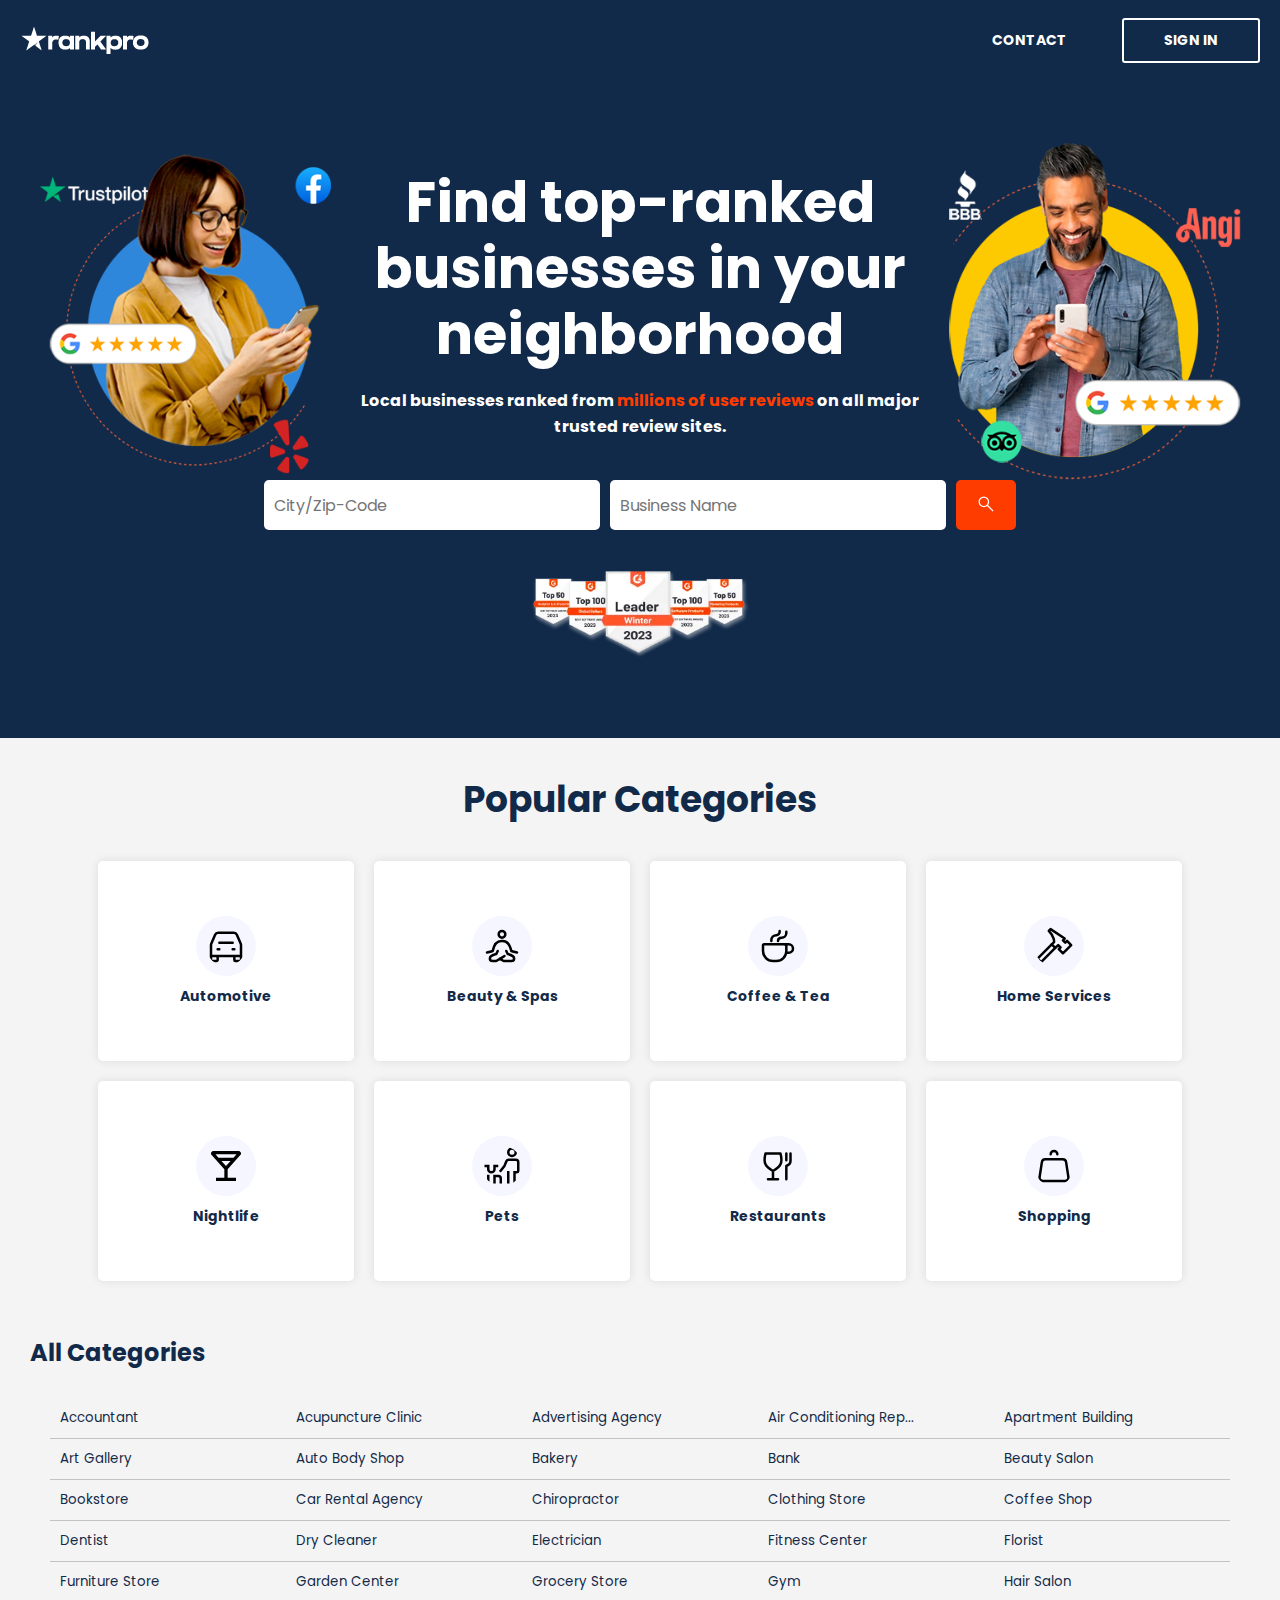
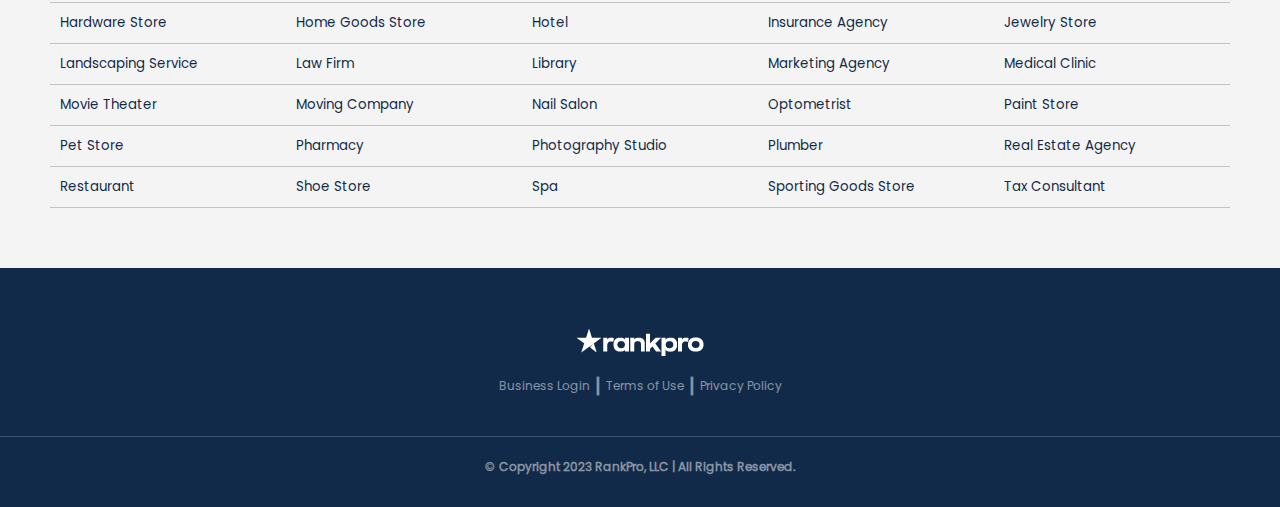
<file: public/index.html>
<!-- https://app.rankpro.com/sign-in/ -->

<!DOCTYPE html>
<html lang="en">
<head>
  <meta content="text/html;charset=utf-8" http-equiv="Content-Type">
  <meta content="utf-8" http-equiv="encoding">
  <meta name="viewport" content="width=device-width, initial-scale=1.0">

  <title>RankPro Listings</title>
  <link rel="icon" href="./imgs/icon.png" />

  <link rel = "stylesheet" type = "text/css" href = "./index.css">

</head>

<body>

  <div class="container">

    <div id="top_wrapper">
      <div class="top_flex">
        <img src="./imgs/logo_white.png" onclick="goToRankProWWW()">

        <div id="top_sign_in_button">
          <a class="contact" href="https://rankpro.com/contact">CONTACT</a>
          <a class="sign-in button-hover" href="https://app.rankpro.com/sign-in/">SIGN IN</a>
        </div>
      </div>
    </div>
    

    <div class="bottom-flex">


      <div id="hero_container">
        <img class="hero_img" src="./imgs/hero-group-image-01.png">

        <div id="search_container">

          <h1 id="hero_text">Find top-ranked businesses in your neighborhood</h1>

          <p id="hero_text_small">
            Local businesses ranked from <span>millions of user reviews</span> on all major trusted review sites.
          </p>
        </div>

        <img class="hero_img" src="./imgs/hero-group-image-02.png">
      </div>

      <div id="search_award">
        <div id="search_bar_container">
          <input type="text" class="text_input" id="location_text" placeholder="City/Zip-Code">
          <input type="text" class="text_input" id="business_text" placeholder="Business Name">
          <button onclick="categoryEnter()"><img src="./imgs/search.svg"></button>
        </div>
            
        <img src="./imgs/awards.png">
      </div>

      <div id="popular_container">
          <h1>Popular Categories</h1>

          <div id="popular_button_container">
            <div class="popular_button" onclick="categoryClick('Automotive')">
              <img src="./imgs/car.svg"> 
              <h4>Automotive</h4>
            </div>
            <div class="popular_button" onclick="categoryClick('Beauty & Spas')">
              <img src="./imgs/yoga.svg"> 
              <h4>Beauty & Spas</h4>
            </div>
            <div class="popular_button" onclick="categoryClick('Coffee & Tea')">
              <img src="./imgs/coffee.svg"> 
              <h4>Coffee & Tea</h4>
            </div>
            <div class="popular_button" onclick="categoryClick('Home Services')">
              <img src="./imgs/hammer.svg"> 
              <h4>Home Services</h4>
            </div>  
            <div class="popular_button" onclick="categoryClick('Nightlife')">
              <img src="./imgs/cocktail.svg"> 
              <h4>Nightlife</h4>
            </div>
            <div class="popular_button" onclick="categoryClick('Pets')">
              <img src="./imgs/dog.svg"> 
              <h4>Pets</h4>
            </div>
            <div class="popular_button" onclick="categoryClick('Restaurants')">
              <img src="./imgs/fork.svg"> 
              <h4>Restaurants</h4>
            </div>
            <div class="popular_button" onclick="categoryClick('Shopping')">
              <img src="./imgs/purse.svg"> 
              <h4>Shopping</h4>
            </div>
          </div>
      </div>

      <div id="category_selector">

          <h4>All Categories</h4>

          <div id="categories">
              <!-- Inputting Through JS -->
          </div>
      </div>
    </div>

    <div id="footer_wrapper">
      <img src="./imgs/logo_white.png">
      
      <div id="footer_breadcrumbs">
        <a href="https://app.rankpro.com/sign-in/">Business Login</a>
        <h1>|</h1>
        <a href="https://rankpro.com/terms">Terms of Use</a>
        <h1>|</h1>
        <a  href="https://rankpro.com/privacy-policy">Privacy Policy</a>
      </div>

      <h4>© Copyright 2023 RankPro, LLC | All Rights Reserved.</h4>
    </div>
    
  </div>

  <script src="index_js/Categories.js"></script>
  <script src="index_js/Main.js"></script>
  <script src="index_js/HTML.js"></script>
  <script src="index_js/Generate.js"></script>

</body>
</hmtl>
</file>
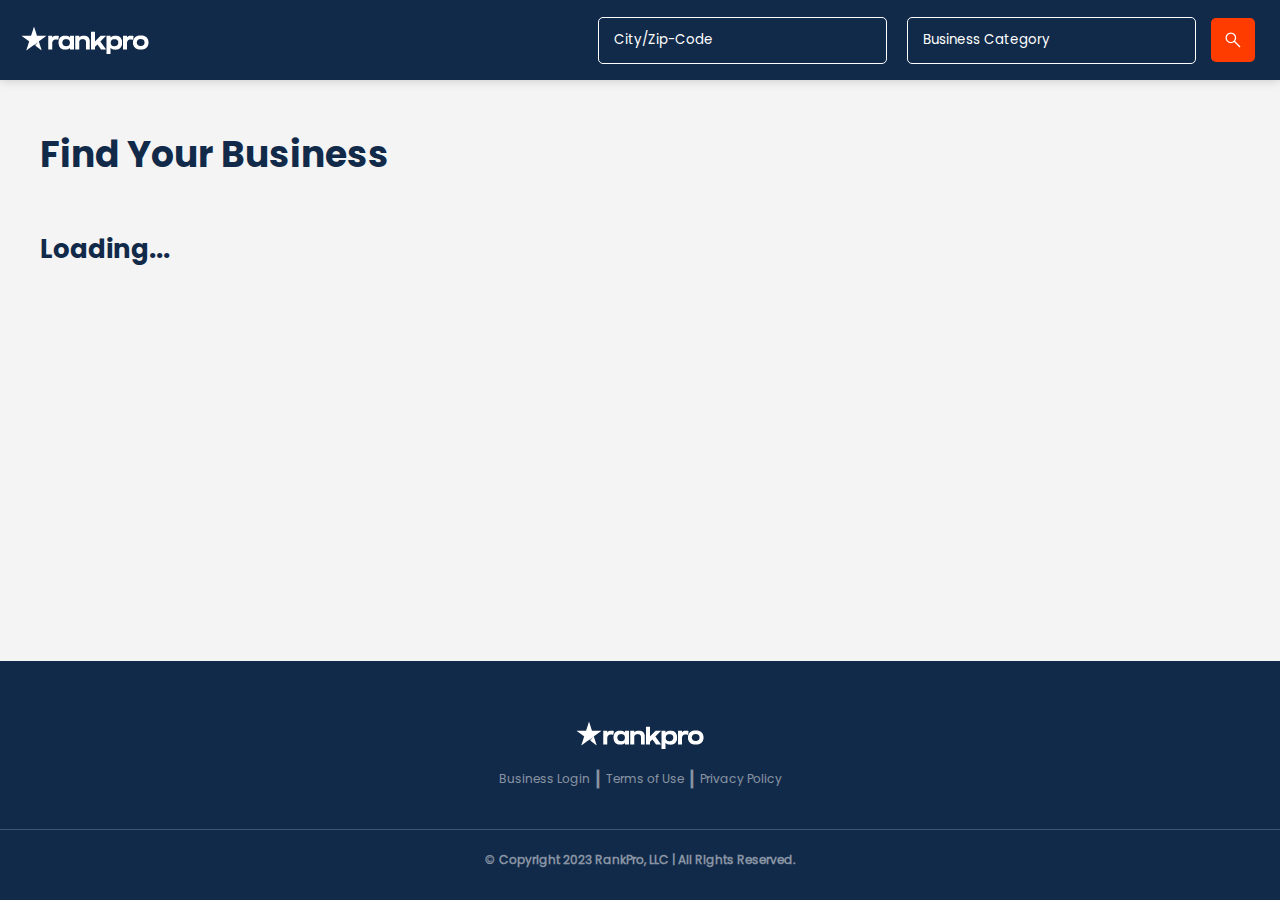
<file: public/list/index.html>
<!DOCTYPE html>
<html lang="en">
<head>
  <meta content="text/html;charset=utf-8" http-equiv="Content-Type">
  <meta content="utf-8" http-equiv="encoding">
  <meta name="viewport" content="width=device-width, initial-scale=1.0">

  <title>RankPro Listings</title>
  <link rel="icon" href="../imgs/icon.png" />

  <link rel = "stylesheet" type = "text/css" href = "./list.css">


</head>

<body>

  <div class="container">

    <div id="top_wrapper">
      <div class="top_flex">
        <img src="../imgs/logo_white.png" onclick="goToRankProWWW()">

        <div id="info_text_input">
          <input type="text" id="location_text" class="text_input" placeholder="City/Zip-Code">
          <input type="text" id="business_text" class="text_input" placeholder="Business Category">

          <button class="search button-hover" onclick="getTextInfo()">
            <img src="../imgs/search.svg">
          </button>
        </div>
      </div>
    </div>


    <div class="bottom-flex">

        <p id="hero_text" class="title2">Find Your Business</p>

        <p id="feat_business_title" class="title2">Loading...</p>

        <div id="featured"></div>

        <p id="business_title" class="title2"></p>

        <div id="locations_container"> </div>
        
        <map id="map"></map>
    </div>

    <div id="footer_wrapper">
      <img src="../imgs/logo_white.png">
      
      <div id="footer_breadcrumbs">
        <a href="https://app.rankpro.com/sign-in/">Business Login</a>
        <h1>|</h1>
        <a href="https://rankpro.com/terms">Terms of Use</a>
        <h1>|</h1>
        <a href="https://rankpro.com/privacy-policy">Privacy Policy</a>
      </div>

      <h4>© Copyright 2023 RankPro, LLC | All Rights Reserved.</h4>
    </div>
  </div>

  <map id="map"></map>

  <script src="list_js/Main.js"></script>
  <script src="list_js/Scrape.js"></script>
  <script src="list_js/HTML.js"></script>

</body>
</hmtl>
</file>
<file: public/index.css>
/* 
 * Optional: Makes the sample page fill the window. 
 */

/*  #f4f4f4  */


html,
body {
  height: 100%;
  margin: 0;
  padding: 0;
  background-color: #f4f4f4;
}

* button:hover{
  cursor: pointer;
}

.button-hover {
  transition: all 0.15s linear;
}

.button-hover:hover {
  transform: scale(1.05);
  background-color: #00a3ab !important;
  border-color: #00a3ab !important;
}

@font-face {
  font-family: header_font;
  src: url('./imgs/Poppins-Bold.ttf');
}

@font-face {
  font-family: sub_header_font;
  src: url('./imgs/Poppins-Bold.ttf');
}

@font-face {
  font-family: normal_font;
  src: url('./imgs/Poppins-Regular.ttf');
}



.container {
  display: flex;
  flex-direction: column;
  height: 100vh;
}

#top_wrapper{
  display: flex;
  justify-content: center;
  background-color: #122a49;
  box-shadow: 0px 0px 10px rgba(0, 0, 0, 0.2);
  height: 80px;
}
.top_flex {
  display: flex;
  justify-content: space-between;
  width: 100%;
  padding: 20px;
  font-family: header_font;
}
.top_flex img{
  width: 130px
  height: 28px;
  align-self: center;
}
.top_flex img:hover{
  cursor: pointer;
}

#top_sign_in_button{
  display: flex;
  width: fit-content;
  justify-content: space-between;
}
#top_sign_in_button .sign-in{
  font-family: sub_header_font;
  color: #ffffff;
  background-color: transparent;
  border: 2px solid #ffffff;
  border-radius: 3px;
  padding: 10px 40px;
  font-size: 14px;
  height: fit-content;
  align-self: center;
  text-decoration: none;
}
#top_sign_in_button .contact {
  font-family: sub_header_font;
  color: #ffffff;
  padding: 10px 0px;
  font-size: 14px;
  height: fit-content;
  align-self: center;
  text-decoration: none;
  margin: 0px 55px;
}

@media (max-width: 400px) {
  .top_flex {
    flex-direction: column;
    justify-content: center;
  }
  #top_wrapper{
    height: fit-content;
  }
  #top_sign_in_button{
    margin-top: 10%;
    align-self: center;
  }
}
@media (max-width: 600px) {
  #top_sign_in_button .contact {
    display: none;
  }
}

.bottom-flex {
  flex: 1;
  display: flex;
  flex-direction: column;
  background-color: transparent;
  justify-content: space-between;
/*  overflow: auto;*/
}


.title2{
  color: #122a49;
  font-family: sub_header_font;
  line-height: 1.15;
  width: fit-content;
  font-size: 36px;
  margin: 0px;
  margin: 64px 0px 20px 40px;
}
@media (max-width: 740px) {
  .title2{
    align-self: center;
    text-align: center;
  }
}


/* Hero CSS */

#hero_container{
  display: flex;
  background-color: rgb(18, 42, 73);
  padding: 60px 20px 0px 20px;
}

#hero_container * {
  align-self: end;
}

.hero_img{
  width: 330px;
  height: 340px;
}
#hero_text{
  color: #ffffff;
  font-family: header_font;
  font-size: 56px;
  line-height: 66px;
  margin: 0px 0px 20px 0px;
  text-align: center;
}


#hero_text_small{
  color: #ffffff;
  text-align: center;
  font-family: header_font;
  font-size: 16px;
  line-height: 26px;
  margin-bottom: 40px;
}
#hero_text_small span{
  color: #ff3c00 !important;
}

@media (max-width: 1200px) {
  .hero_img {
    display: none;
  }
}

@media (max-width: 550px){
  #hero_text{
    font-size: 40px;
    line-height: 50px;
  }
}

@media (max-width: 450px){
  #hero_container{
    padding-top: 30px;
  }

  #hero_text{
    font-size: 30px;
    line-height: 40px;
  }

  #hero_text_small{
    font-size: 12px;
    line-height: 20px;
  }
}

#search_award{
  display: flex;
  flex-direction: column;
  justify-content: center;
  background-color: rgb(18, 42, 73);
  padding: 0px 20px 80px 20px;
}

#search_award *{
  align-self: center;
}

#search_award img{
  width: 220px;
/*  height: 75px;*/
}
#search_bar_container{
  display: flex;
/*  height: 50px;*/
  margin: 0px 0px 40px 0px;
}
#search_bar_container img{
  width: 20px;
  height: 20px;
  filter: invert(88%) sepia(94%) saturate(25%) hue-rotate(12deg) brightness(106%) contrast(109%);
}
#search_bar_container button{
  border-radius: 5px;
  margin: 0px;
  height: 50px;
  border: 0px solid transparent;
  background-color: #ff3c00;
  width: 60px;
}


.text_input{
  border: transparent;
  background-color: #ffffff;
  border-radius: 5px;
  height: 50px;
  margin: 0px 10px 0px 0px;
  font-family: normal_font;
  font-size: 16px;
  line-height: 20px;
  color: #122a49;
  padding: 0px 10px;
}

@media (max-width: 550px){
  #search_bar_container{
    flex-direction: column;
    margin: 0px 0px 40px 0px;
  }

  #search_bar_container button{
    margin: 5px 0px;
  }

  .text_input{
    margin: 5px 0px;
  }
}


/* Hero CSS */

/* Popular */

#popular_container{
  padding: 10px;
  display: flex;
  flex-direction: column;
  justify-content: center;
}

#popular_container h1{
  width: fit-content;
  align-self: center;
  font-family: header_font;
  font-size: 36px;
  color: #122a49;
}

#popular_button_container{
  display: flex;
/*  height: 500px;*/
  width: 100vw;
  flex-wrap: wrap;
  align-self: center;
  justify-content: center;
}
  
.popular_button{
  width: 20%;
  height: 200px;
  background-color: white;
  box-shadow: 0px 0px 10px rgb(0,0,0, 0.1);
  margin: 10px;
  display: flex;
  flex-direction: column;
  justify-content: center;
  border-radius: 5px;
  transition: all 0.5s ease;
}
.popular_button:hover{
  box-shadow: 0px 0px 10px rgb(0,0,0, 0.3);
  cursor: pointer;
}
.popular_button img{
  width: 40px;
  height: 40px;
  align-self: center;
  margin: 0px 0px 10px 0px;
  padding: 10px;
  background-color: rgba(66, 83, 255, 0.05);
  border-radius: 100px;
}
.popular_button h4{
  font-family: header_font;
  font-size: 14px;
  color: #122a49;
  align-self: center;
  margin: 0px;
}

@media (max-width: 740px) {
  .popular_button{
    width: 40%;
  }
}

/*Popular*/


#category_selector {
  width: fit-content;
  height: fit-content;
  margin: 40px 0px;
/*  background-color: #e8eaff;*/
/*  box-shadow: 0px -40px 50px #e8eaff;*/
  padding: 0px 30px;
}
#category_selector h4{
  font-family: header_font;
  font-size: 24px;
  line-height: 24px;
  margin: 0px;
  color:  #122a49;
  align-self: center;
}

#category_selector #categories {
  margin-top: 1%;
  padding: 20px;
  height: auto;
  font-family: normal_font;
  font-size: 200%;
  display: flex;
  flex-wrap: wrap;
  justify-content: center;
}
#categories button {
  padding: 10px;
  width: 20%;
  font-family: normal_font;
  color: #122a49;
  background-color: transparent;
  border: none;
  border-bottom: 0.5px solid rgba(0, 0, 0, 0.2);
  transition: all 0.1s ease;
  color: #122a49;
  text-align: left;
}
#categories button:hover{
/*  color: #ffffff;*/
/*  box-shadow: 0px 0px 10px rgba(0, 0, 0, 0.2);*/
/*  background-color: #ffffff;*/
  color: #4253ff;
}
@media (max-width: 740px) {
  #categories button {
    width: 33%;
  }
}
@media (max-width: 500px) {
  #categories button {
    width: 50%;
    padding: 3%;
  }
  #popular_all_buttons_wrapper{
    display: flex;
    justify-content: center;
  }
}



#footer_wrapper {
  width: 100vw;
  background-color: rgb(18, 42, 73);
  display: flex;
  flex-direction: column;
  padding: 60px 0px 30px 0px;
}
#footer_wrapper * {
  align-self: center;
}

#footer_wrapper img {
  margin: 0px 0px 20px 0px;
}

#footer_breadcrumbs{
  display: flex;
  margin: 0px 0px 40px 0px;
}
#footer_breadcrumbs h1{
  margin: 0px 5px;
  color: rgba(255, 255, 255, 0.5);
  font-size: 20px;
  line-height: 20px;
  font-family: normal_font;
}
#footer_breadcrumbs a{
  color: rgba(255, 255, 255, 0.5);
  font-size: 12px;
  line-height: 20px;
  font-family: normal_font;
  text-decoration: none;
}

#footer_wrapper h4 {
  margin: 0px;
  width: 100%;
  border-top: 1px solid rgba(255, 255, 255, 0.2);
  color: rgba(255, 255, 255, 0.5);
  font-size: 12px;
  line-height: 20px;
  font-family: normal_font;
  text-align: center;
  padding-top: 20px;
}
</file>
<file: public/list/list.css>
/* 
 * Optional: Makes the sample page fill the window. 
 */
html,
body {
  height: 100%;
  margin: 0;
  padding: 0;
  background-color: #f4f4f4;
}

.button-hover {
  transition: all 0.15s linear;
}

.button-hover:hover {
  transform: scale(1.05);
  background-color: #00a3ab !important;
  border-color: #00a3ab !important;
}

* h4 {
  color: #122a49;;
}

* button:hover{
  cursor: pointer;
}

#map {
  display: none;
}

@font-face {
  font-family: header_font;
  src: url('../imgs/Poppins-Bold.ttf');
}

@font-face {
  font-family: sub_header_font;
  src: url('../imgs/Poppins-Bold.ttf');
}

@font-face {
  font-family: normal_font;
  src: url('../imgs/Poppins-Regular.ttf');
}

.container {
  display: flex;
  flex-direction: column;
  height: 100vh;
}

#top_wrapper{
  display: flex;
  justify-content: center;
  background-color: #122a49;
  box-shadow: 0px 0px 10px rgba(0, 0, 0, 0.2);
  height: 80px;
}
.top_flex {
  display: flex;
  justify-content: space-between;
  width: 100%;
  padding: 20px;
  font-family: header_font;
}
.top_flex img{
  width: 130px
  height: 28px;
  align-self: center;
}
.top_flex img:hover{
  cursor: pointer;
}

#top_sign_in_button{
  display: flex;
  width: fit-content;
  justify-content: space-between;
}
#top_sign_in_button .sign-in{
  font-family: sub_header_font;
  color: #ffffff;
  background-color: transparent;
  border: 2px solid #ffffff;
  border-radius: 3px;
  padding: 10px 40px;
  font-size: 14px;
  height: fit-content;
  align-self: center;
  text-decoration: none;
}
#top_sign_in_button .contact {
  font-family: sub_header_font;
  color: #ffffff;
  padding: 10px 0px;
  font-size: 14px;
  height: fit-content;
  align-self: center;
  text-decoration: none;
  margin: 0px 55px;
}

@media (max-width: 400px) {
  .top_flex {
    flex-direction: column;
    justify-content: center;
  }
  #top_wrapper{
    height: fit-content;
  }
  #top_sign_in_button{
    margin-top: 10%;
    align-self: center;
  }
}
@media (max-width: 600px) {
  #top_sign_in_button .contact {
    display: none;
  }
}

.bottom-flex {
  flex: 1;
  display: flex;
  padding: 40px 40px 20px 40px;
/*  overflow: auto; /* Enable scroll within the div */
  flex-direction: column;
}


#info_text_input {
  display: flex;
  justify-content: center;
}
.text_input {
  margin: 0px 10px;
  padding: 0px 15px;
  background-color: #122a49;
  color: #ffffff;
  border: 0.5px solid #ffffff;
  border-radius: 5px;
  font-family: normal_font;
  height: 45px;
  align-self: center;
/*  width: 25%;*/
}
.text_input::placeholder {
    color: #ffffff;
}
.text_input:focus {
  border: 0.5px solid #4253ff;
}
.search {
  margin: 5px;
  padding: 10px;
  background-color: #ff3c00;
  border: 2px solid #ff3c00;
  border-radius: 5px;
  font-family: sub_header_font;
  font-size: 14px;
  color: #ffffff;
  align-self: center;
  text-align: center;
  display: flex;
  justify-content: center;
}
.search img{
  width: 20px;
  height: 20px;
  align-self: center;
  filter: invert(88%) sepia(94%) saturate(25%) hue-rotate(12deg) brightness(106%) contrast(109%);
}

@media (max-width: 1000px) {
  #info_text_input {
    display: none;
  }
}


.bottom-flex .title2{
  color: #122a49;
  font-family: sub_header_font;
  font-size: 26px;
  line-height: 1.15;
  width: fit-content;
  margin: 40px 0px 20px 0px;
}

#hero_text{
  font-size: 36px;
  margin: 0px;
  margin: 14px 0px 20px 0px;
}

@media (max-width: 740px) {
  .bottom-flex .title2{
    align-self: center;
    text-align: center;
  }
}

#featured{
  display: flex;
  justify-content: center;
  flex-wrap: wrap;
}
.feat_class{
  min-height: 300px;
  max-height: fit-content;
  width: 27%;
  box-shadow: 0px 0px 10px rgba(0, 0, 0, 0.025);
  margin: 20px;
  font-family: normal_font;
  cursor: pointer;
  transition: all 0.3s ease; /* Transition property and duration */
  border-radius: 5px;
  background-color: #ffffff;
}

.feat_class:hover * {
  pointer-events: none;
}
.feat_class:hover{
  box-shadow: 0px 0px 20px rgba(0, 0, 0, 0.2);
}
.feat_class .feat_info {
  padding: 10px 15px 20px 15px;
  display: flex;
  flex-direction: column;
  margin: 0px 5px;
}
.feat_class .feat_info h1{
  font-family: sub_header_font;
  cursor: pointer;
  color: #122a49;
  font-size: 18px;
/*  white-space: nowrap;*/
/*  overflow: hidden;*/
  margin: 0px 0px 10px 0px;
  transition: all 0.3s ease;
  line-height: 1.25em;
}
.feat_class .feat_info h1:hover{
  color: #4253ff;
} 
#feat_business_type{
  position: absolute;
  top: 28%;
  left: 42.5%;
  color: white;
  font-family: header_font;
  font-size: 1.1vw;
  line-height: 1.1vw;
  width: 56%;
/*  white-space: w;*/
  overflow: hidden;
}
.feat_class .feat_info h4{
  margin: 0px 0px 10px 0px;
  font-size: 14px;
}
.feat_top_square {
  width: 100%;
/*  height: 40px;*/
  background-color: #e8eaff;
  border-radius: 5px 5px 0px 0px;
}
.star_div{
  background-color: #4253ff; /*#122a49;*/
  display: flex;
  width: fit-content;
  border-radius: 20px;
  padding: 5px 10px;
  justify-content: center;
  margin: 0px 0px 10px 0px;
}

.star_div p{
  color: white;
  font-family: normal_font;
  align-self: center;
  margin: 0px 7px 0px 0px;
  font-size: 14px;
  line-height: 14px;
}
.star_div img {
  color: white;
  align-self: center;
  filter: brightness(0) invert(1);
  height: 16px;
}

.highlighted {
  color: #4253ff !important;
  background-color: transparent;
}

@media (max-width: 900px) {
  #featured{
    flex-direction: column;
  }

  .feat_class{
    width: auto;
    min-height: 200px;
    max-height: fit-content;
  }

  .feat_class .feat_info h1{
    margin: 0px 0px 10px 0px;
  }

  #feat_business_type{
    top: 28%;
    left: 42.5%;
    font-size: 4vw;
    line-height: 4vw;
  }
}

@media (max-width: 650px) {
  #feat_business_type{
    top: 30%;
    font-size: 3.5vw;
    line-height: 3.5vw;
  }
}
@media (max-width: 400px) {
  #feat_business_type{
    font-size: 3vw;
    line-height: 3vw;
  }
}


#locations_container {
  height: fit-content;
/*  width: 75%;*/
  padding: 2%;
  align-self: center;
  display: flex;
  flex-wrap: wrap;
  justify-content: center;
}
.locations_container *{
  align-self: center;
}

.total_location_div{
  display: flex;
  height: auto;
  box-shadow: 0px 0px 10px rgba(0, 0, 0, 0.025);
  margin: 20px;
  width: 20%;
  transition: box-shadow 0.3s ease; /* Transition property and duration */
  border-radius: 2px;
  cursor: pointer;
  background-color: #ffffff;
  border-radius: 5px;
}

@media (max-width: 1085px) {
  .total_location_div {
    width: 40%;
  }
}

@media (max-width: 600px) {
  .total_location_div {
    width: 90%;
  }
}

.total_location_div:hover * {
  pointer-events: none;
}
.total_location_div:hover{
  box-shadow: 0px 0px 20px rgba(0, 0, 0, 0.2);
}
.total_location_div #rankpro_star{
  width: 100px;
  height: auto;
/*  align-self: center;*/
  object-fit: cover;
  border-radius: 5px 0px 0px 5px;
}
.location_class {
  width: auto;
  height: auto;
  padding: 20px 15px;
  flex: 2;
}
.location_class h2{
  font-family: sub_header_font;
  color: #122a49;
  line-height: 1.25em;
  cursor: pointer;
  margin: 0px;
  margin-bottom: 8px;
  font-size: 18px;
}
.location_class h4{
  margin: 0px;
  font-family: normal_font;
  margin: 0px;
  margin-bottom: 8px;
  font-size: 12px;
}

@media (max-width: 740px) {
  #locations_container {
    width: 100%;
  }
  .location_class h2{
    margin: 5px;
  }
}

#footer_wrapper {
  width: 100vw;
  background-color: rgb(18, 42, 73);
  display: flex;
  flex-direction: column;
  padding: 60px 0px 30px 0px;
}
#footer_wrapper * {
  align-self: center;
}

#footer_wrapper img {
  margin: 0px 0px 20px 0px;
}

#footer_breadcrumbs{
  display: flex;
  margin: 0px 0px 40px 0px;
}
#footer_breadcrumbs h1{
  margin: 0px 5px;
  color: rgba(255, 255, 255, 0.5);
  font-size: 20px;
  line-height: 20px;
  font-family: normal_font;
}
#footer_breadcrumbs a{
  color: rgba(255, 255, 255, 0.5);
  font-size: 12px;
  line-height: 20px;
  font-family: normal_font;
  text-decoration: none;
}

#footer_wrapper h4 {
  margin: 0px;
  width: 100%;
  border-top: 1px solid rgba(255, 255, 255, 0.2);
  color: rgba(255, 255, 255, 0.5);
  font-size: 12px;
  line-height: 20px;
  font-family: normal_font;
  text-align: center;
  padding-top: 20px;
}
</file>
